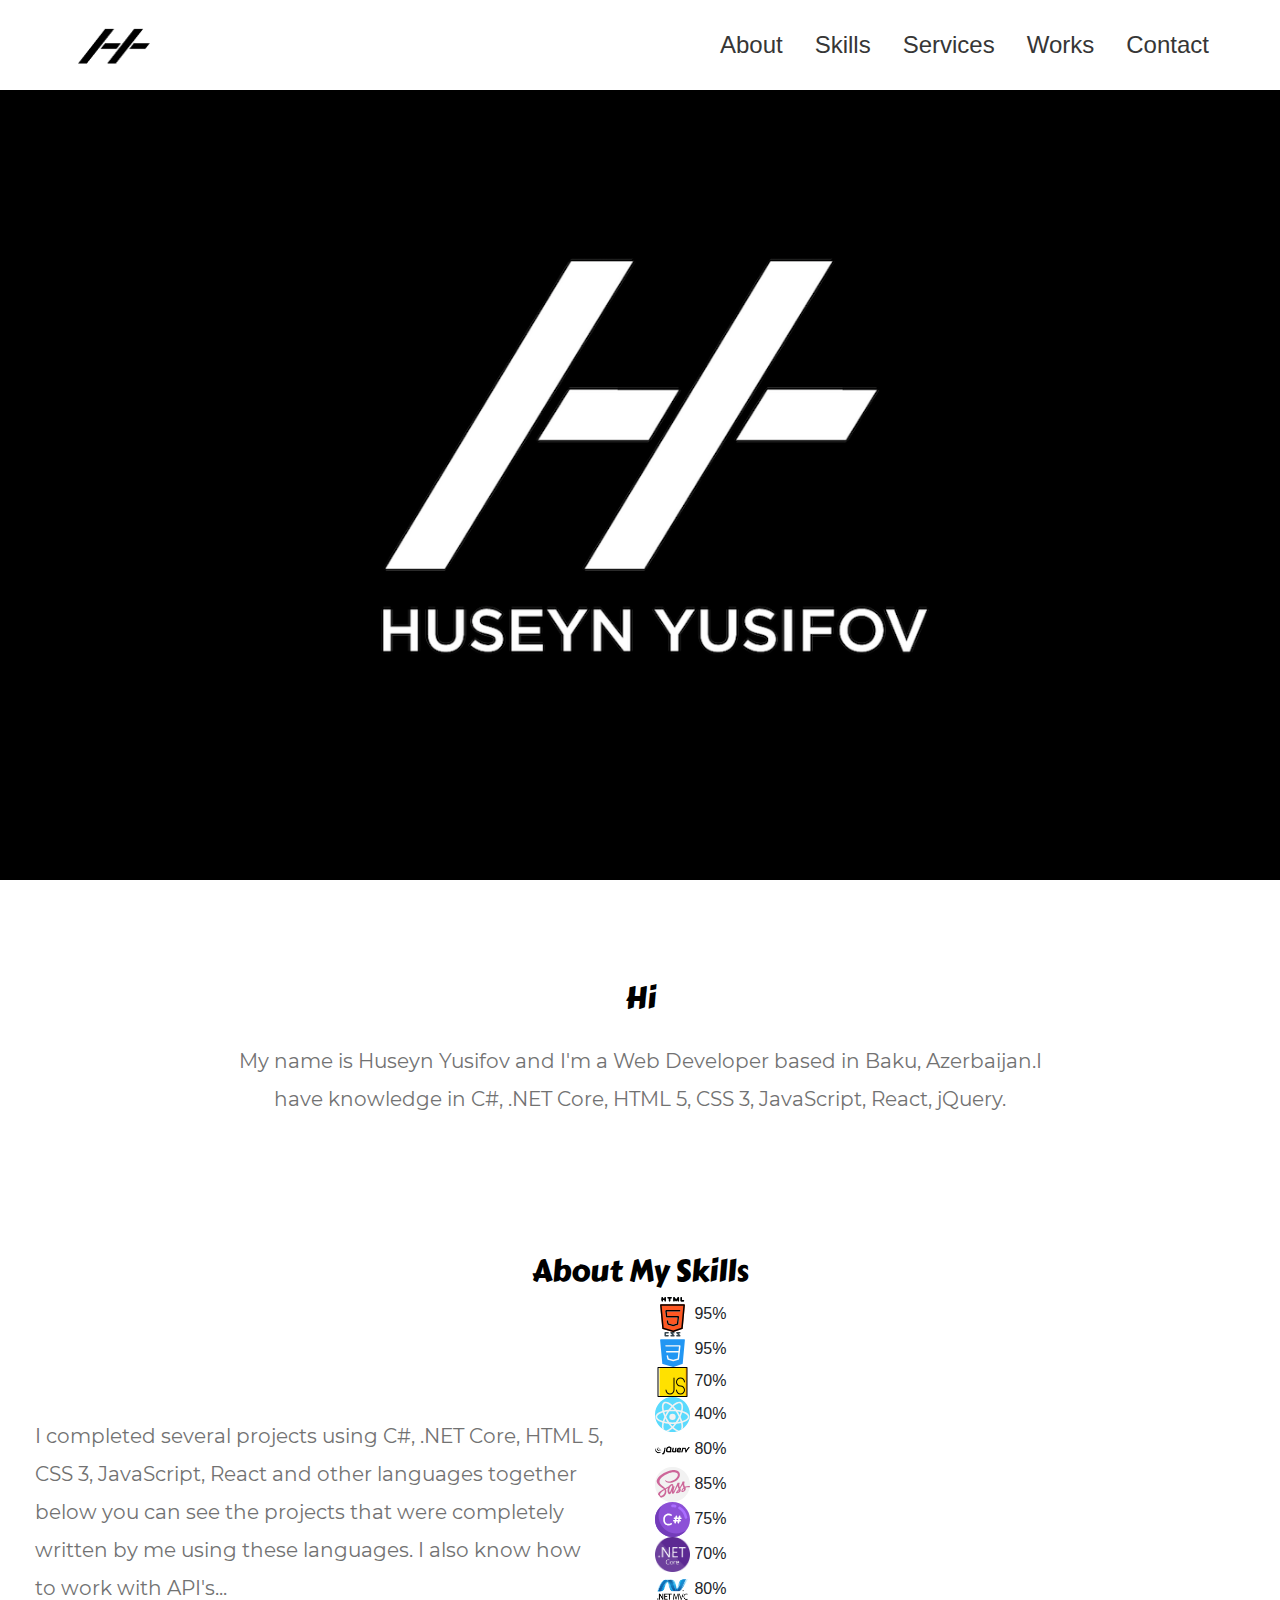
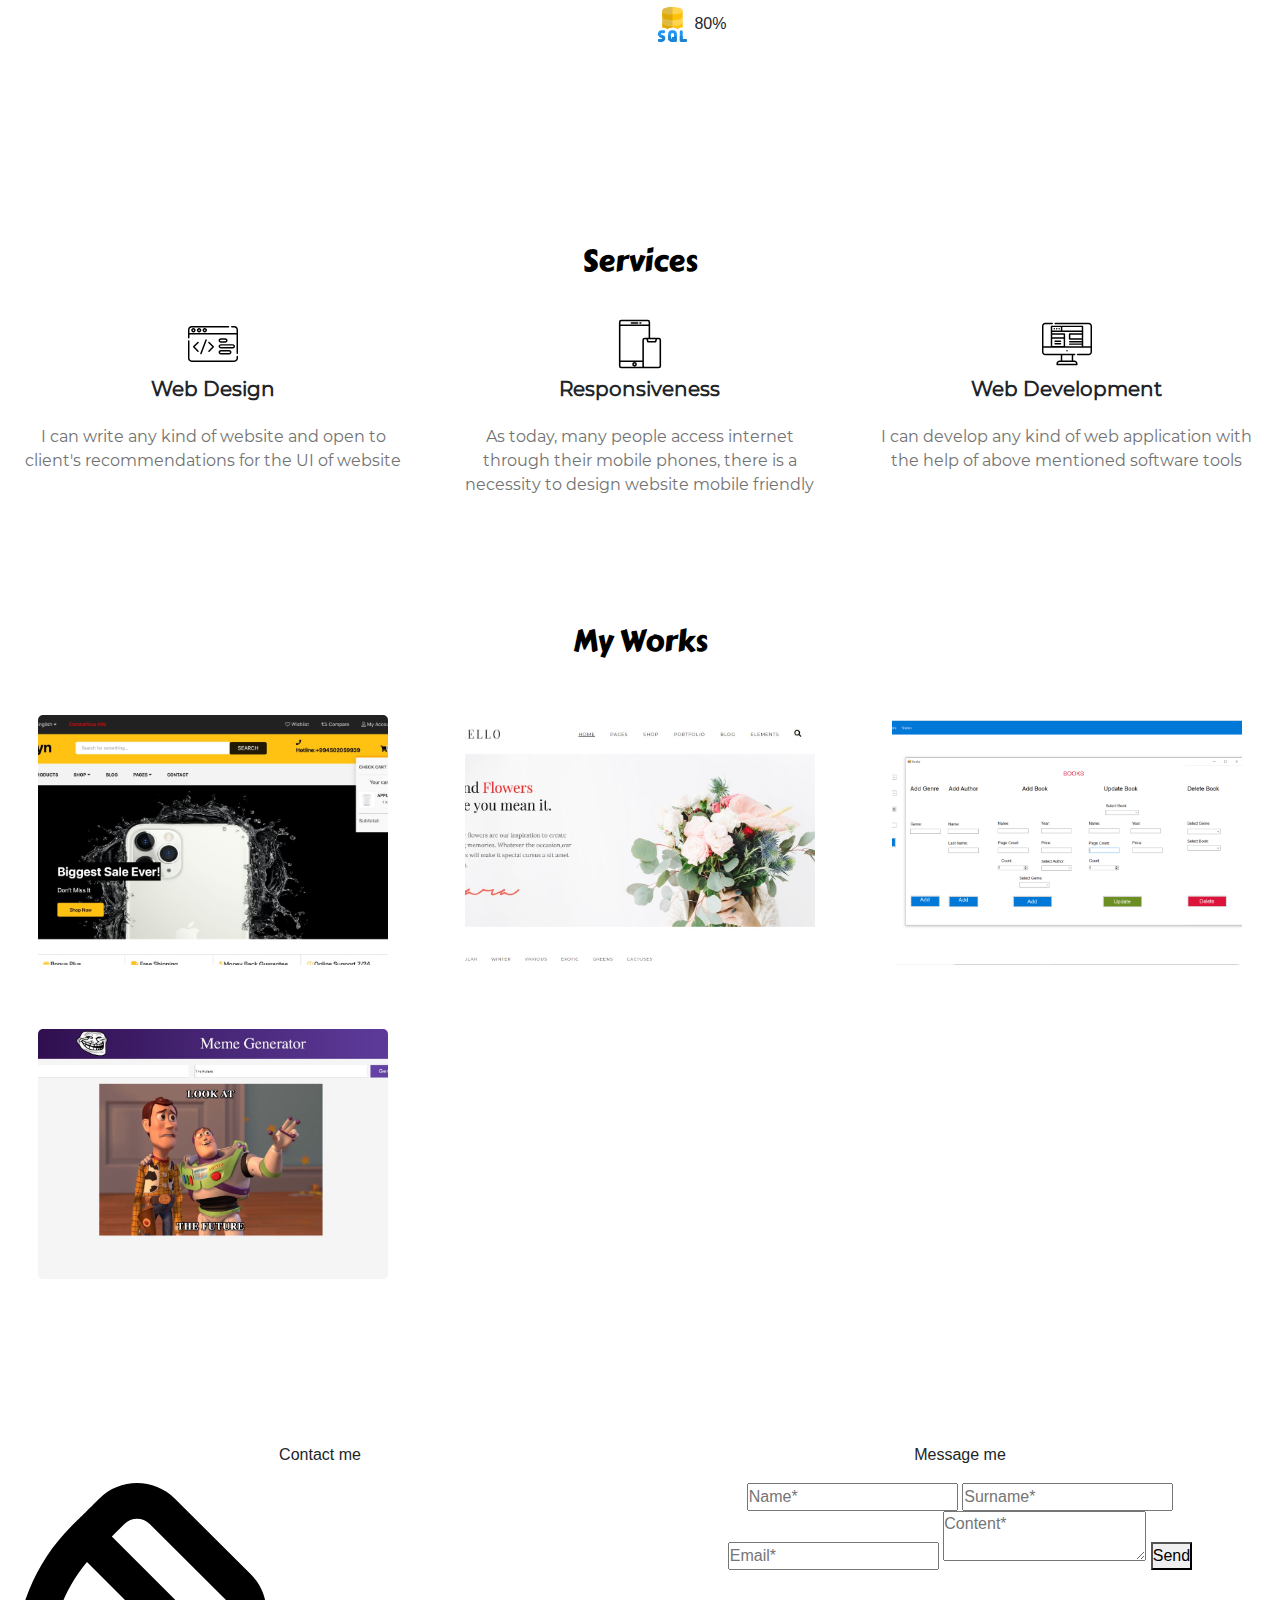
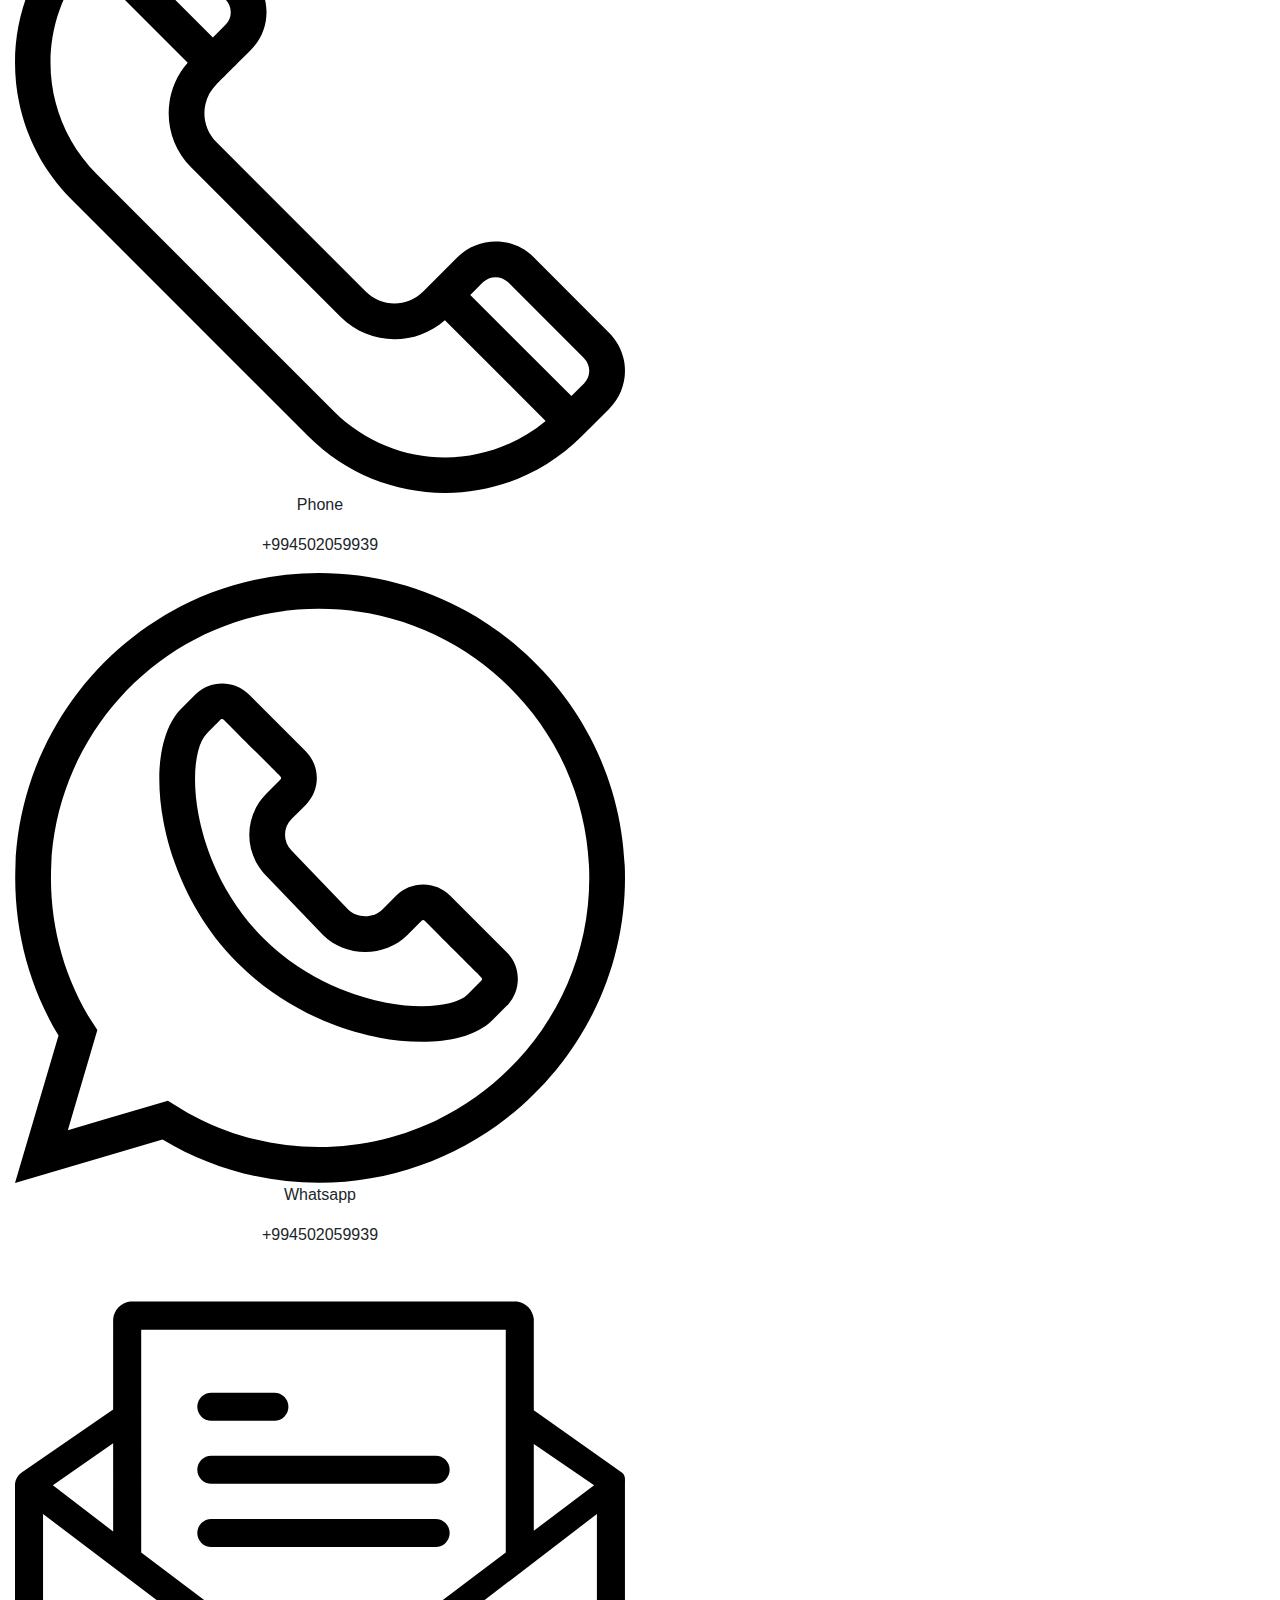
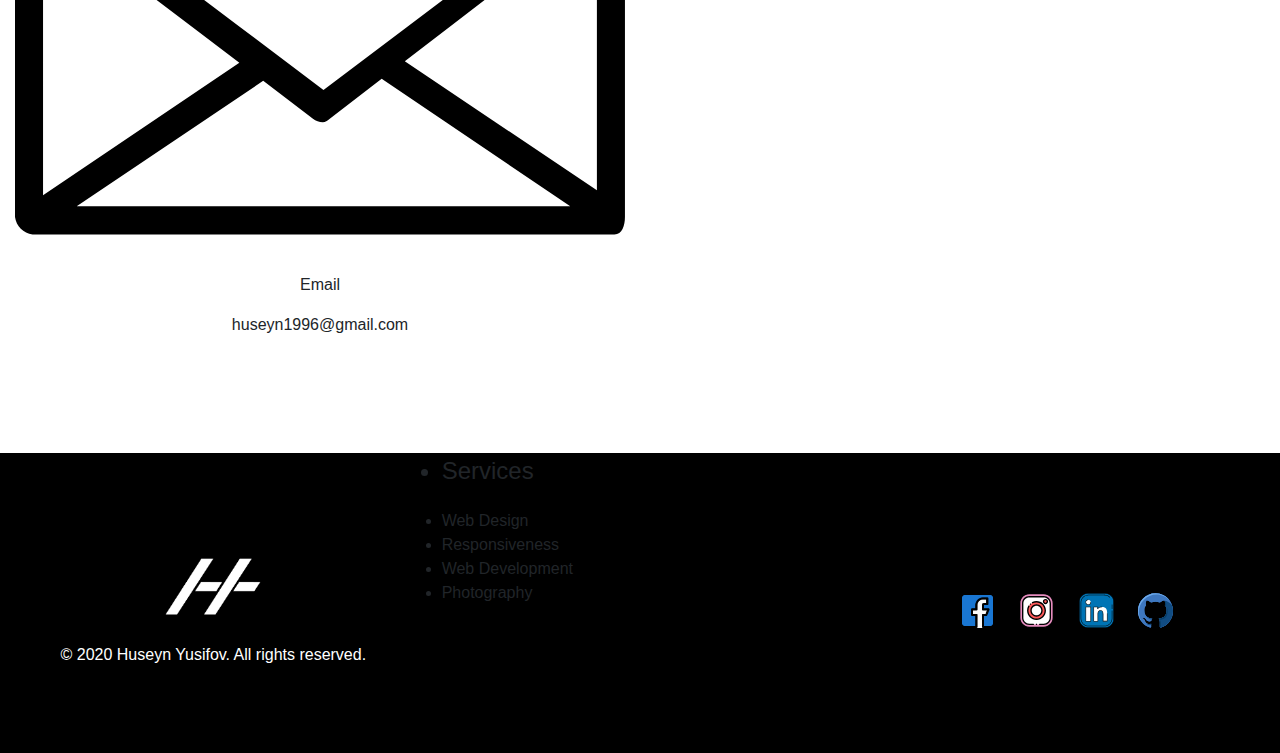
<file: index.html>
<!DOCTYPE html>
<html lang="en">
<head>
    <meta charset="UTF-8">
    <meta name="viewport" content="width=device-width, initial-scale=1.0">
    <meta name="keywords" content="Huseyn Yusifov">
    <meta name="description" content="Portfolio web site of Huseyn Yusifov">
    <title>Huseyn</title>
    <link rel="icon" href="img/appletouch.png">
    <link rel="apple-touch-icon" href="img/appletouch.png">
    <link rel="stylesheet" href="https://stackpath.bootstrapcdn.com/bootstrap/4.4.1/css/bootstrap.min.css"
        integrity="sha384-Vkoo8x4CGsO3+Hhxv8T/Q5PaXtkKtu6ug5TOeNV6gBiFeWPGFN9MuhOf23Q9Ifjh" crossorigin="anonymous">
    <link
        href="https://fonts.googleapis.com/css2?family=Caveat&family=Cormorant+Garamond:ital,wght@1,600&family=Satisfy&display=swap"
        rel="stylesheet">
    <link rel="stylesheet" href="style.css">
</head>

<body>
    <header>
        <div class="container-fluid">
            <div class="row justify-content-between rowheader">
                <div class="col-lg-6 col-md-6 col-sm-6 logoimage">
                    <a href="index.html"><img src="img/HY_logo.png" class="logoimg"></a>
                </div>
                <div class="col-lg-6 col-md-12 col-sm-12">
                    <div class="burgermenu">
                        <img src="img/menu.svg" width="30px" height="30px">
                    </div>
                    <ul class="liheader">
                        <li><a href="#about">About</a></li>
                        <li><a href="#skills">Skills</a></li>
                        <li><a href="#services">Services</a></li>
                        <li><a href="#works">Works</a></li>
                        <li><a href="#contacts">Contact</a></li>
                    </ul>
                </div>
            </div>
            <div class="row">
                <div class="burgeritems">
                    <ul>
                        <li><a href="#about">About</a></li>
                        <li><a href="#skills">Skills</a></li>
                        <li><a href="#services">Services</a></li>
                        <li><a href="#works">Works</a></li>
                        <li><a href="#contacts">Contact</a></li>
                    </ul>
                </div>
            </div>
        </div>
    </header>
    <section style="overflow: hidden;">
        <div class="container-fluid">
            <div class="row">
                <img src="img/HY.jpg" class="mypic" height="400px" width="1455px">
            </div>
        </div>
    </section>
    <section style="overflow: hidden;" id="about">
        <div class="container-fluid">
            <div class="row">
                <div class="col-lg-12 col-md-12 col-sm-12 info">
                    <h2 class="head">Hi</h2>
                    <div class="aboutme">
                        <meta name="keywords" content="Huseyn Yusifov">
                        <p>My name is Huseyn Yusifov and I'm a Web Developer based in Baku, Azerbaijan.I have knowledge
                            in C#, .NET Core, HTML 5, CSS 3, JavaScript, React, jQuery. </p>
                    </div>
                </div>
            </div>
        </div>
    </section>
    <section style="overflow: hidden;" id="skills">
        <div class="container-fluid">
            <div class="row">
                <div class="col-lg-12 col-md-12 col-sm-12 skills">
                    <h2 class="head">About My Skills</h2>
                </div>
                <div class="col-lg-6 col-md-12 col-sm-12">
                    <p id="skillinfo">I completed several projects using C#, .NET Core, HTML 5, CSS 3,
                        JavaScript, React and other languages together below you can see the projects that were
                        completely written by me using these languages. I also know how to work with API's... </p>
                </div>
                <div class="col-lg-6 col-md-12 col-sm-12">
                    <img src="img/html.svg" height="35px" width="35px">
                    <span class="skillpercent">95%</span>
                    <div id="html">
                    </div>
                    <img src="img/css.svg" height="35px" width="35px">
                    <span class="skillpercent">95%</span>
                    <div id="css">
                    </div>
                    <img src="img/js.svg" height="30px" width="35px">
                    <span class="skillpercent">70%</span>
                    <div id="js">
                    </div>
                    <img src="img/react.svg" height="35px" width="35px">
                    <span class="skillpercent">40%</span>
                    <div id="react">
                    </div>
                    <img src="img/jquery.png" height="35px" width="35px">
                    <span class="skillpercent">80%</span>
                    <div id="jquery">
                    </div>
                    <img src="img/sass.svg" height="35px" width="35px">
                    <span class="skillpercent">85%</span>
                    <div id="sass">
                    </div>
                    <img src="img/csharp.svg" height="35px" width="35px">
                    <span class="skillpercent">75%</span>
                    <div id="c">
                    </div>
                    <img src="img/net.png" height="35px" width="35px">
                    <span class="skillpercent">70%</span>
                    <div id="net">
                    </div>
                    <img src="img/Asp.png" height="35px" width="35px">
                    <span class="skillpercent">80%</span>
                    <div id="asp">
                    </div>
                    <img src="img/mssql.svg" height="35px" width="35px">
                    <span class="skillpercent">80%</span>
                    <div id="sql">
                    </div>
                </div>
            </div>
        </div>
    </section>
    <section style="overflow: hidden;" id="services">
        <div class="container-fluid">
            <div class="row">
                <div class="col-lg-12 col-md-12 col-sm-12 services">
                    <h2 class="head">Services</h2>
                </div>
                <div class="col-lg-4 col-md-6 col-sm-12 service">
                    <img src="img/webdesign.svg" width="50px" height="50px">
                    <p class="titleofservice">Web Design</p>
                    <p class="serviceinfo">I can write any kind of website and open to client's recommendations for the
                        UI of website</p>
                </div>
                <div class="col-lg-4 col-md-6 col-sm-12 service">
                    <img src="img/responsive.svg" width="50px" height="50px">
                    <p class="titleofservice">Responsiveness</p>
                    <p class="serviceinfo">As today, many people access internet through their mobile phones, there is a
                        necessity to design website mobile friendly </p>
                </div>
                <div class="col-lg-4 col-md-6 col-sm-12 service">
                    <img src="img/web.svg" width="50px" height="50px">
                    <p class="titleofservice">Web Development</p>
                    <p class="serviceinfo">I can develop any kind of web application with the help of above mentioned
                        software tools
                    </p>
                </div>
            </div>
        </div>
    </section>
    <section style="overflow: hidden;" id="works">
        <div class="container-fluid">
            <div class="row">
                <div class="col-lg-12 col-md-12 col-sm-12 works">
                    <h2 class="head">My Works</h2>
                </div>
                <div class="col-lg-4 col-md-6 col-sm-12 mt-5">
                    <div class="work">
                        <a id="work"> <img class="singleworkimage" src="img/shop.jpeg" width="350px" height="250px"></a>
                        <div class="titleofwork">
                            <p>E-Commerce</p>
                        </div>
                        <div id="myModal" class="modal">
                            <div class="modal-content">
                                <span class="close">&times;</span>
                                <section style="overflow: hidden;">
                                    <div class="container-fluid">
                                        <div class="row mt-5">
                                            <div class="col-lg-12 col-md-12 col-sm-12 text-center mt-5">
                                                <p class="head">E-Commerce</p>
                                            </div>
                                            <div class="col-lg-6 col-md-12 col-sm-12 text-center mt-5">
                                                <img src="img/shop.jpeg" height="50px" width="100px" class="workimage">
                                                <img src="img/shop1.jpeg" height="50px" width="100px"
                                                    class="mt-5 workimage">
                                                <img src="img/shop2.jpeg" height="100px" width="50px"
                                                    class="mt-5 mb-5 workimage1">
                                            </div>
                                            <div class="col-lg-6 col-md-12 col-sm-12 text-center mt-5">
                                                <p class="workinfo">Lorem ipsum dolor sit amet consectetur adipisicing
                                                    elit. Praesentium, nemo nulla ex soluta atque quidem blanditiis
                                                    molestiae recusandae odio tempore dolores repudiandae id reiciendis
                                                    cum eligendi fugit pariatur non doloremque? Lorem ipsum, dolor sit
                                                    amet consectetur adipisicing elit. Necessitatibus aut aliquam vitae
                                                    ullam ad. Sed quisquam optio iusto est dignissimos voluptatem</p>
                                                <p class="skillstext">Skills</p>
                                                <div class="boxes justify-content-center">
                                                    <div class="skillbox">HTML5</div>
                                                    <div class="skillbox">CSS3</div>
                                                    <div class="skillbox">.NET Core</div>
                                                    <div class="skillbox">C#</div>
                                                </div>
                                            </div>
                                        </div>
                                    </div>
                                </section>
                            </div>
                        </div>
                    </div>
                </div>
                <div class="col-lg-4 col-md-6 col-sm-12 mt-5">
                    <div class="work">
                        <a id="flower"><img class="singleworkimage" src="img/flower.jpeg" width="350px"
                                height="250px"></a>
                        <div class="titleofwork">
                            <p>Flower Shopping</p>
                        </div>
                    </div>
                </div>
                <div class="col-lg-4 col-md-6 col-sm-12 mt-5">
                    <div class="work">
                        <a id="winform"><img class="singleworkimage" src="img/winformapp.png" width="350px"
                                height="250px"></a>
                        <div class="titleofwork">
                            <p>Windows App</p>
                        </div>
                    </div>
                </div>
                <div class="col-lg-4 col-md-6 col-sm-12 mt-5">
                    <div class="work">
                        <a id="meme"><img class="singleworkimage" src="img/Meme.jpeg" width="350px" height="250px"></a>
                        <div class="titleofwork">
                            <p>Meme Generator</p>
                        </div>
                    </div>
                </div>
            </div>
        </div>
        </div>
    </section>
    <section style="overflow: hidden;">
        <div class="container-fluid">
            <div class="row mt-5" id="contacts">
                <div class="col-lg-6 col-md-12 col-sm-12 contactme">
                    <p class="contactmetext" id="contact">Contact me</p>
                    <div>
                        <img src="img/call.svg" class="contactlogo">
                        <p class="contacthead">Phone</p>
                        <p class="textforcontact">+994502059939</p>
                    </div>
                    <div>
                        <img src="img/whatsapp.svg" class="contactlogo">
                        <p class="contacthead">Whatsapp</p>
                        <p class="textforcontact">+994502059939</p>
                    </div>
                    <div>
                        <img src="img/email.svg" class="contactlogo">
                        <p class="contacthead">Email</p>
                        <p class="textforcontact">huseyn1996@gmail.com</p>
                    </div>
                </div>
                <div class="col-lg-6 col-md-12 col-sm-12 contactme">
                    <p class="contactmetext">Message me</p>
                    <form action="" class="form">
                        <input type="text" class="inputs" placeholder="Name*">
                        <input type="text" class="inputs" placeholder="Surname*">
                        <input type="email" class="inputs" placeholder="Email*">
                        <textarea name="content" id="textarea" placeholder="Content*"></textarea>
                        <button type="submit" class="btnsend">Send</button>
                    </form>
                </div>
            </div>
        </div>
    </section>
    <div id="backtotop" onclick="scrollToTop()"><img src="img/top.svg" height="35px" width="35px"></div>
    <footer style="overflow: hidden;">
        <div class="container-fluid">
            <div class="row rowfooter">
                <div class="col-lg-4 col-md-6 col-sm-12 logofooter">
                    <a href="index.html"><img src="img/HY_black.png" height="70px" width="100px"></a>
                    <meta name="keywords" content="Huseyn Yusifov">
                    <p class="copyright">© 2020 Huseyn Yusifov. All rights reserved. </p>
                </div>
                <div class="col-lg-4 col-md-6 col-sm-12 servicesfooter">
                    <ul>
                        <li class="lifirst">Services</li>
                        <li>Web Design</li>
                        <li>Responsiveness</li>
                        <li>Web Development</li>
                        <li>Photography</li>
                    </ul>
                </div>
                <div class="col-lg-4 col-md-6 col-sm-12 socialfooter">
                    <a href=""> <img src="img/facebook.png" width="35px" height="35px"></a>
                    <a href=""> <img src="img/instagram.svg" width="35px" height="35px"></a>
                    <a href=""> <img src="img/linkedin.svg" width="35px" height="35px"></a>
                    <a href=""> <img src="img/github.svg" width="35px" height="35px"></a>
                </div>
            </div>
        </div>
    </footer>
    <script src="https://ajax.googleapis.com/ajax/libs/jquery/3.5.1/jquery.min.js"></script>
    <script src="script.js"></script>
</body>

</html>
</file>
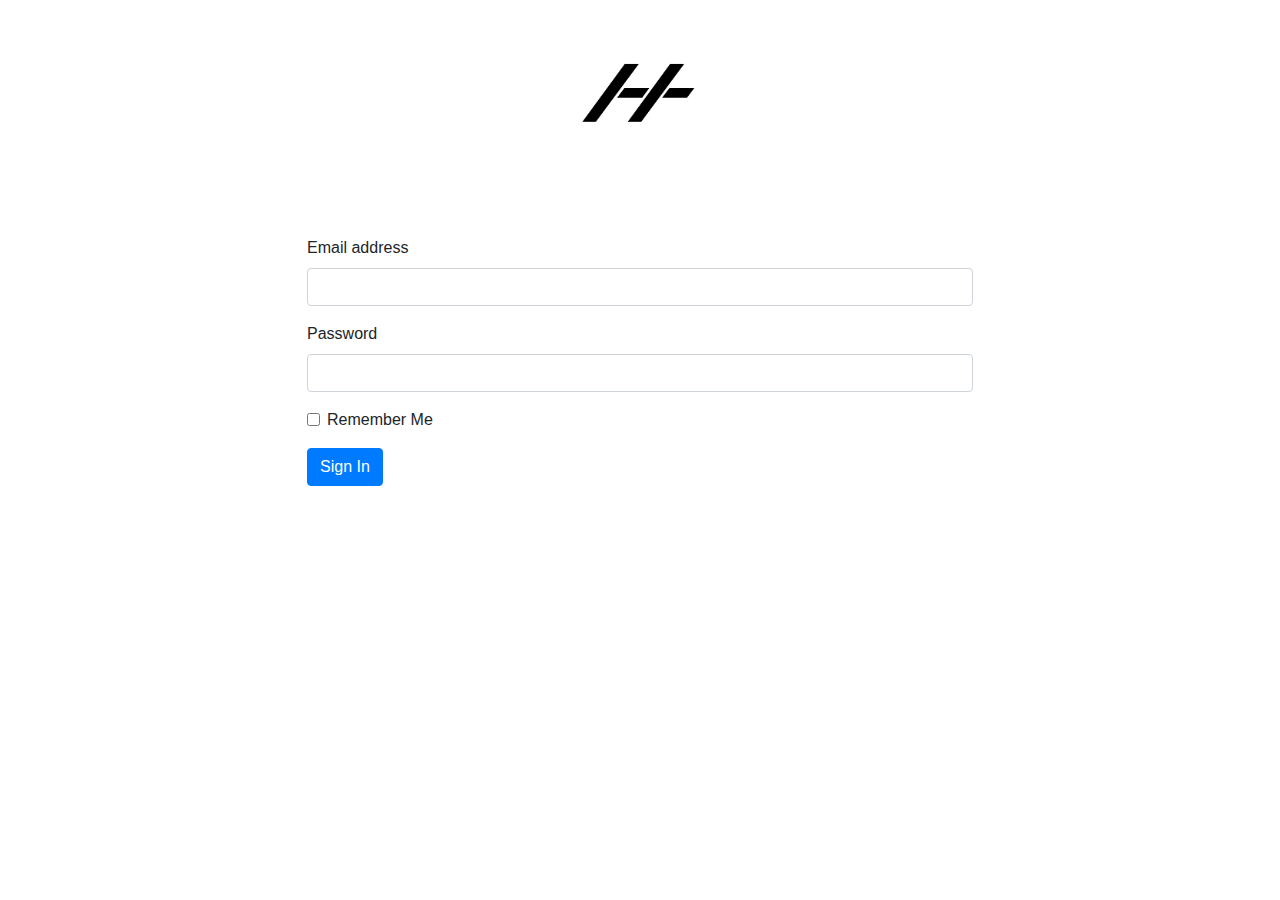
<file: login.html>
<!DOCTYPE html>
<html lang="en">

<head>
  <meta charset="UTF-8">
  <meta name="viewport" content="width=device-width, initial-scale=1.0">
  <title>Login</title>
  <link rel="icon" href="img/appletouch.png">
  <link rel="apple-touch-icon" href="img/appletouch.png">
  <link rel="stylesheet" href="https://stackpath.bootstrapcdn.com/bootstrap/4.4.1/css/bootstrap.min.css"
    integrity="sha384-Vkoo8x4CGsO3+Hhxv8T/Q5PaXtkKtu6ug5TOeNV6gBiFeWPGFN9MuhOf23Q9Ifjh" crossorigin="anonymous">
</head>

<body>
  <section style="overflow: hidden;">
    <div class="container">
      <div class="row">
        <div class="col-lg-12 col-md-12 col-sm-12 mt-3 text-center">
          <img src="img/HY_logo.png" width="250px" height="150px">
        </div>
        <div class="col-lg-12 col-md-12 col-sm-12">
          <form style="padding: 20%;padding-top: 2%;">
            <div class="form-group mt-5">
              <label for="exampleInputEmail1">Email address</label>
              <input type="email" class="form-control" id="exampleInputEmail1" aria-describedby="emailHelp">
            </div>
            <div class="form-group">
              <label for="exampleInputPassword1">Password</label>
              <input type="password" class="form-control" id="exampleInputPassword1">
            </div>
            <div class="form-group form-check">
              <input type="checkbox" class="form-check-input" id="exampleCheck1">
              <label class="form-check-label" for="exampleCheck1">Remember Me</label>
            </div>
            <button type="submit" class="btn btn-primary">Sign In</button>
          </form>
        </div>
      </div>
    </div>
  </section>

</body>

</html>
</file>
<file: style.css>
* {
  box-sizing: border-box;
  margin: 0;
  padding: 0;
}
@font-face {
  font-family: CarterOne;
  src: url(CarterOne-Regular.ttf);
}
@font-face {
  font-family: Montserrat;
  src: url(Montserrat-Regular.ttf);
}
:root {
  --dark-color: #000;
  --black-color: #363636;
  --white-color: #fff;
  --gray-color: #727272;
}
.mt-10 {
  margin-top: 100px;
}
.sections {
  overflow: hidden;
}
.rowheader {
  background-color: var(--white-color);
  height: 90px;
  justify-content: space-between;
  position: fixed;
  top: 0;
  z-index: 10;
  min-width: 100%;
  padding: 0 20px 0 20px;
}
.logoimg {
  width: 160px;
  height: 90px;
  z-index: 85;
  transition: all 0.5s;
}

.liheader {
  padding: 27px 0;
  list-style-type: none;
  display: flex;
  float: right;
  margin-right: 20px;
}

.liheader > li > a {
  color: var(--black-color);
  text-decoration-line: none;
  padding: 16px;
  font-size: 24px;
  font-weight: 500;
  transition: all 0.5s;
}

.liheader > li > a:hover {
  color: var(--gray-color);
}

.burgermenu {
  text-align: right;
  display: none;
  margin-top: -48px;
  margin-right: 40px;
  cursor: pointer;
  margin-left: 180px;
}

.burgeritems {
  display: none;
  margin-top: 64px;
  text-align: center;
  width: 100%;
  background-color: var(--white-color);
  max-height: 100%;
  margin-bottom: -100px;
  position: fixed;
  top: 0;
  z-index: 80;
}

.burgeritems li {
  list-style-type: none;
  width: 100%;
  padding: 15px;
}

.burgeritems a {
  color: var(--black-color);
  text-decoration-line: none;
  font-size: 20px;
  font-weight: 500;
}

.mypic {
  width: 100vw;
  height: 60%;
  margin-top: 80px;
  object-fit: cover;
}

.info {
  text-align: center;
  margin-top: 100px;
  padding: 0 30px;
}

.aboutme {
  padding: 1.5% 16%;
  font-family: Montserrat;
  font-size: 20px;
  color: var(--gray-color);
  line-height: 38px;
}

.head {
  font-family: CarterOne;
  font-size: 30px;
  color: black;
}

.skills {
  text-align: center;
  margin-top: 100px;
  padding: 0 30px;
}
.skillIcons img {
  display: inline-block;
  margin: 50px;
  height: 60px;
  width: 60px;
  transition: all 0.5s;
}
.skillIcons img:hover {
  transform: scale(1.1);
}
#skillinfo {
  padding: 120px 20px;
  font-family: Montserrat;
  font-size: 20px;
  color: var(--gray-color);
  line-height: 38px;
}

.services {
  text-align: center;
  margin: 100px 0 32px 0;
}

.service {
  text-align: center;
}

.titleofservice {
  font-size: 20px;
  padding: 5px;
  font-family: Montserrat;
  font-weight: bold;
}

.serviceinfo {
  color: var(--gray-color);
  margin-top: -10px;
  padding: 10px;
  font-family: Montserrat;
}

.works {
  text-align: center;
  margin-top: 100px;
  padding: 0 30px;
}

.work {
  text-align: center;
  transition: all 1s;
  margin: 0 0 16px 0;
}

.work:hover .singleworkimage {
  opacity: 0.05;
  cursor: pointer;
}

.singleworkimage {
  max-height: 100%;
  max-width: 100%;
  object-fit: cover;
  border-radius: 5px;
  transition: all 0.5s;
}

.titleofwork p {
  position: absolute;
  font-size: 22px;
  display: none;
  font-family: Montserrat;
  font-weight: 600;
  top: 50%;
  left: 50%;
  -webkit-transform: translate(-50%, -50%);
  -ms-transform: translate(-50%, -50%);
  transform: translate(-50%, -50%);
  text-align: center;
  transition: all 0.5s;
}

.work:hover .titleofwork p {
  display: block;
  transition: all 0.5s;
  cursor: pointer;
}
.instabox{
  margin-top: 32px;
}

.rowfooter {
  min-height: 300px;
  background-color: var(--dark-color);
  margin-top: 100px;
}

.logofooter {
  text-align: center;
  margin-top: 96px;
  transition: all 0.5s;
}

.copyright {
  color: var(--white-color);
  margin-top: 24px;
}

.lifirst {
  font-size: 24px;
  margin-bottom: 20px;
}

.socialfooter {
  text-align: center;
  margin-top: 130px;
}

.socialfooter img {
  margin: 10px;
  transition: all 0.3s;
}
.socialfooter img:hover {
  transform: scale(1.3);
}
.contactme {
  text-align: center;
  margin-top: 100px;
}

.btnContact {
  appearance: button;
  background-color: #000;
  background-image: none;
  border: 1px solid #000;
  border-radius: 4px;
  box-shadow: #fff 4px 4px 0 0, #000 4px 4px 0 1px;
  box-sizing: border-box;
  color: #fff;
  cursor: pointer;
  display: inline-block;
  font-family: Montserrat;
  font-size: 18px;
  line-height: 20px;
  margin: 0 5px 10px 0;
  overflow: visible;
  padding: 12px 50px;
  text-align: center;
  text-transform: none;
  touch-action: manipulation;
  user-select: none;
  -webkit-user-select: none;
  vertical-align: middle;
  white-space: nowrap;
  transition: all 0.3s;
}

.btnContact:focus {
  text-decoration: none;
}

.btnContact:hover {
  text-decoration: none;
  box-shadow: none;
}

.btnContact:active {
  box-shadow: rgba(0, 0, 0, 0.125) 0 3px 5px inset;
  outline: 0;
}

.btnContact:not([disabled]):active {
  box-shadow: #fff 2px 2px 0 0, #000 2px 2px 0 1px;
  transform: translate(2px, 2px);
}

.workimage {
  width: 100%;
  border-radius: 5px;
}

.workimage1 {
  width: 50%;
  height: 40%;
  border-radius: 5px;
}
.workimageMobile {
  max-width: 50%;
  max-height: 50%;
  margin-top: 16px;
  background: none;
}
.workinfo {
  padding: 300px 50px 100px 50px;
}
.workinfo p {
  font-family: Montserrat;
  font-size: 20px;
  color: gray;
}
.skillstext {
  font-size: 22px;
  font-weight: 400;
}

.boxes {
  display: flex;
}

.skillbox {
  max-width: 100%;
  min-height: 45px;
  padding: 10px;
  font-size: 16px;
  font-weight: 600;
  margin: 5px;
  background-color: var(--dark-color);
  color: var(--white-color);
  border-radius: 10px;
}

.skillbox:hover {
  color: black;
  background-color: white;
  cursor: pointer;
}

#backtotop {
  position: fixed;
  right: 30px;
  bottom: 50px;
  background-color: var(--white-color);
  border-radius: 50%;
  cursor: pointer;
  z-index: 99;
  display: none;
  height: 37px;
  width: 40px;
  text-align: center;
}

/*----------------Modal for work detail-------------*/

.modal {
  display: none;
  position: fixed;
  z-index: 100;
  left: 0;
  top: 0;
  width: 100%;
  height: 100%;
  overflow: auto;
  background-color: rgba(0, 0, 0, 0.4);
}

.modal-content {
  background-color: var(--white-color);
  margin: auto;
  padding: 50px;
  border: 1px solid var(--gray-color);
  width: 80%;
}

.close {
  text-align: right;
  color: var(--gray-color);
  font-size: 48px;
  font-weight: bold;
}

.close:hover,
.close:focus {
  color: var(--dark-color);
  text-decoration: none;
  cursor: pointer;
}

/*--------------Hamburger Menu Start---------------*/

#togglemenuicon {
  display: none;
}

#labelformenuicon {
  margin-left: -30px;
  margin-top: 10px;
  width: 30px;
  height: 3px;
  background-color: var(--dark-color);
  position: absolute;
  cursor: pointer;
}

#labelformenuicon::after,
#labelformenuicon::before {
  content: "";
  width: 30px;
  height: 3px;
  background-color: var(--dark-color);
  position: absolute;
  transition: all 0.5s cubic-bezier(1, 0, 0, 1);
}

#labelformenuicon::after {
  bottom: -300%;
  left: 0;
  transform-origin: left bottom;
  transform: rotateZ(0deg);
}

#labelformenuicon::before {
  top: -300%;
  left: 0;
  transform-origin: left top;
  transform: rotateZ(0deg);
}

#togglemenuicon:checked ~ #labelformenuicon {
  background-color: var(--white-color);
}

#togglemenuicon:checked ~ #labelformenuicon::before {
  transform: rotate(40deg);
  margin-left: 4px;
}

#togglemenuicon:checked ~ #labelformenuicon::after {
  transform: rotate(-41deg);
  margin-left: 4px;
}
#togglemenuicon ~ #labelformenuicon {
  transition: all 0.5s cubic-bezier(1, 0, 0, 1);
}

/*--------------Hamburger Menu End---------------*/

@media screen and (max-width: 990px) {
  .singleworkimage {
    height: 100%;
    width: 100%;
    object-fit: contain;
  }
  .work {
    margin: 0;
  }
  .instabox{
    margin: 0;
  }
  .logoimg {
    width: 130px;
    height: 75px;
    z-index: 85;
  }
  .rowheader {
    height: 70px;
    padding: 0;
  }
  .burgermenu {
    display: block;
  }
  .liheader {
    display: none;
  }
  .burgeritems {
    display: none;
  }
  .btnsend {
    margin: 20px 0 0 0;
    width: 100%;
  }
  #skillinfo {
    padding: 0 5%;
    text-align: center;
  }
  .skillIcons img{
    margin: 24px;
  }
  .aboutme {
    padding: 0 5%;
  }
  .workimage {
    width: 100%;
  }
  .workinfo {
    padding: 0;
  }
  .boxes {
    display: block;
  }
  .work:hover .titleofwork {
    display: none;
  }
  .work:hover .singleworkimage {
    opacity: 1;
  }
  #backtotop {
    position: fixed;
    right: 10px;
    bottom: 50px;
    background-color: var(--white-color);
    border-radius: 50%;
    cursor: pointer;
    z-index: 99;
    display: none;
    height: 37px;
    width: 40px;
    text-align: center;
  }
  .modal-content {
    padding: 16px;
  }
  .info,
  .skills {
    margin: 40px 0 16px 0;
  }
  .services {
    margin-top: 40px;
    margin-bottom: 16px;
  }
  .service {
    margin-top: 8px;
  }
  .contactme {
    margin-top: 24px;
  }
  .works {
    margin: 40px 0 16px 0;
  }
  .contactinformation {
    margin-top: 40px;
    margin-bottom: 16px;
  }
  .rowfooter{
    margin-top: 60px;
  }
}
@media (min-width: 768px) {
  .btnContact {
    padding: 12px 50px;
  }
}
@media screen and (max-width: 768px) {
  .socialfooter {
    text-align: center;
    margin: 40px 0;
  }
  .logofooter {
    margin-top: 40px;
  }
}
</file>
